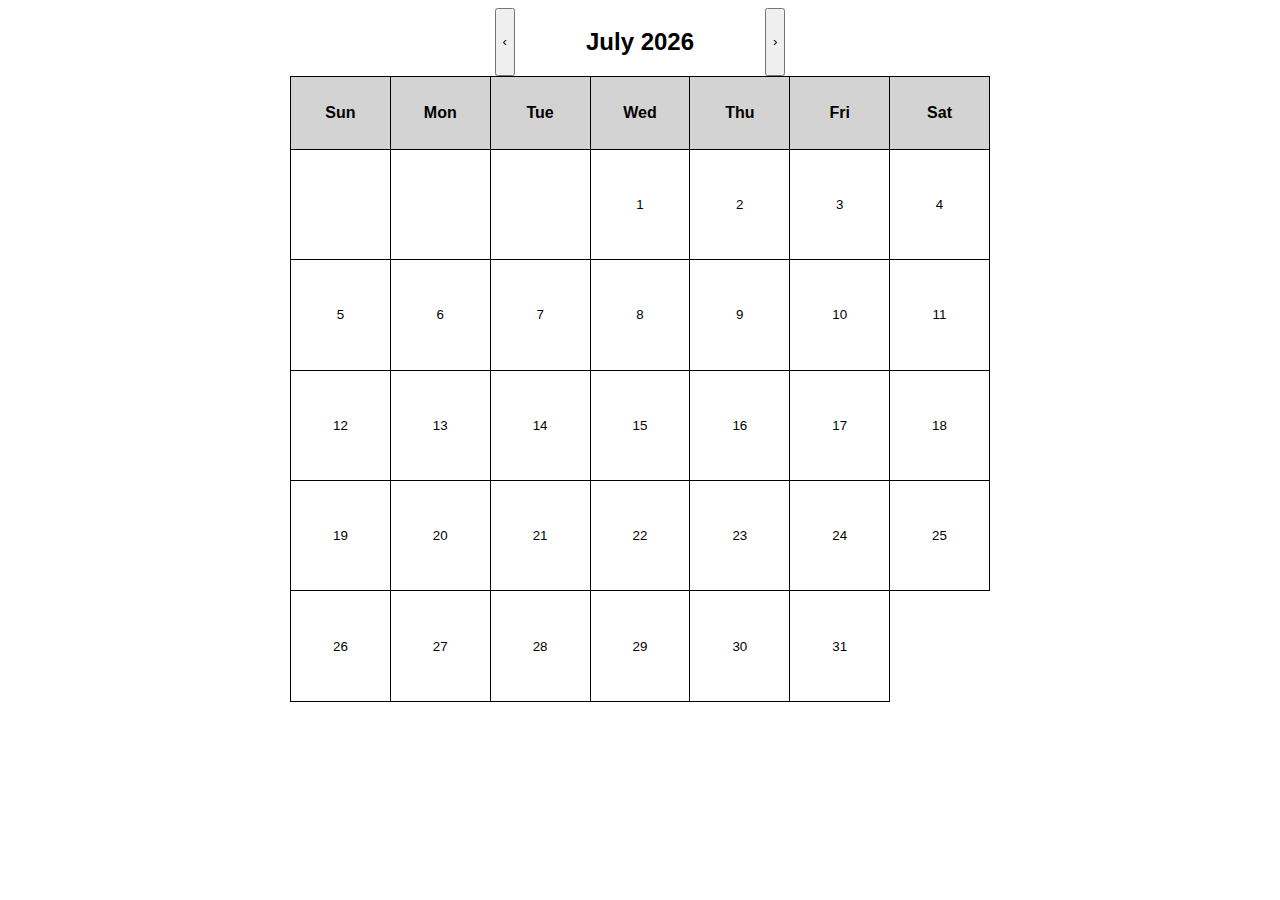
<file: calendar.html>
<!DOCTYPE html>
<html lang="en">
<head>
    <meta charset="UTF-8">
    <meta name="viewport" content="width=device-width, initial-scale=1.0">
    <title>Dynamic Calendar</title>
    <style>
        body {
            font-family: Arial, sans-serif;
            text-align: center;
        }
        .header {
            display: flex;
            justify-content: center;
        }
        .calendar {
            width: 700px;
            height: 626px;
            margin: auto;
            border-collapse: collapse;
        }
        th, td {
            border: 1px solid black;
            width: 70px;
            height: 70px;
            text-align: center;
        }
        th {
            background-color: lightgray;
        }
        .calendar-button {
            background-color: transparent;
            border: none;
            width: 100%;
            height: 100%;
        }
        .calendar-button:hover {
        background-color: #45a049;
        }
        #month-year {
            width: 250px;
        }
    </style>
</head>
<body>
    <div id="calendar-container">
        <div class ="header">
            <button id="prev-month" onclick="changeMonth(-1)">&#8249;</button>
            <h2 id="month-year"></h2>
            <button id="next-month" onclick="changeMonth(1)">&#8250;</button>
        </div>
        <table class="calendar">
            <thead>
                <tr>
                    <th>Sun</th> <th>Mon</th> <th>Tue</th> <th>Wed</th> <th>Thu</th> <th>Fri</th> <th>Sat</th>
                </tr>
            </thead>
            <tbody id="calendar-body">
                <!-- Dates will be inserted here by JavaScript -->
            </tbody>
        </table>
    </div>
    

    <div id="day-menu" style="display: none;">
        <h3>Day Details - <span id="day-number"></span></h3>
        <textarea id="day-notes" placeholder="Add notes for this day..."></textarea><br><br>
        <button onclick="closeDayMenu()">Close</button>
        <button onclick="saveNotes()">Save Notes</button>
    </div>

    <script>
        function generateCalendar(year, month) {
            let calendarBody = document.getElementById("calendar-body");
            let monthYear = document.getElementById("month-year");

            calendarBody.innerHTML = "";

            let monthNames = ["January", "February", "March", "April", "May", "June", "July", "August", "September", "October", "November", "December"];
            monthYear.innerText = monthNames[month] + " " + year;

            // Get first day of the month and total days
            let firstDay = new Date(year, month, 1).getDay();
            let daysInMonth = new Date(year, month + 1, 0).getDate();

            let row = document.createElement("tr");

            // Add empty cells for the first row
            for (let i = 0; i < firstDay; i++) {
                let cell = document.createElement("td");
                row.appendChild(cell);
            }
            
            // Fill in the days of the month
            for (let day = 1; day <= daysInMonth; day++) {
                if ((firstDay + day - 1) % 7 === 0) {
                    calendarBody.appendChild(row);
                    if (day != 1) {
                        row = document.createElement("tr");
                    }
                }

                let cell = document.createElement("td");
                let button = document.createElement("button");
                button.classList.add("calendar-button"); // ADDS DYNAMICALLY MADE BUTTONS TO A CLASS
                button.innerText = day;
                button.onclick = function() {
                    openDayMenu(day);
                };
                cell.appendChild(button);
                row.appendChild(cell);
            }

            // Append last row
            calendarBody.appendChild(row);
        }
        function openDayMenu(day) {
            document.getElementById("calendar-container").style.display = "none";
            // document.getElementById("day-number").innerText = day;
            document.getElementById("day-menu").style.display = "block";
        }

        // Close the day menu (modal)
        function closeDayMenu() {
            document.getElementById("day-menu").style.display = "none";
            document.getElementById("calendar-container").style.display = "block";
        }

        // Save notes (you can add more functionality to save this data)
        function saveNotes() {
            let notes = document.getElementById("day-notes").value;
            alert("Notes saved for this day: " + notes); // This can be replaced with saving to a database or local storage
            closeDayMenu();
        }

        function changeMonth(direction) {
            currentMonth += direction;
            generateCalendar(currentYear, currentMonth)
        }
        
        let currentYear = new Date().getFullYear();
        let currentMonth = new Date().getMonth();  // 0 = January, 11 = December
        let selectedDay = new Date().getDate();  // Set the current day
        generateCalendar(currentYear, currentMonth);
    </script>

</body>
</html>
</file>
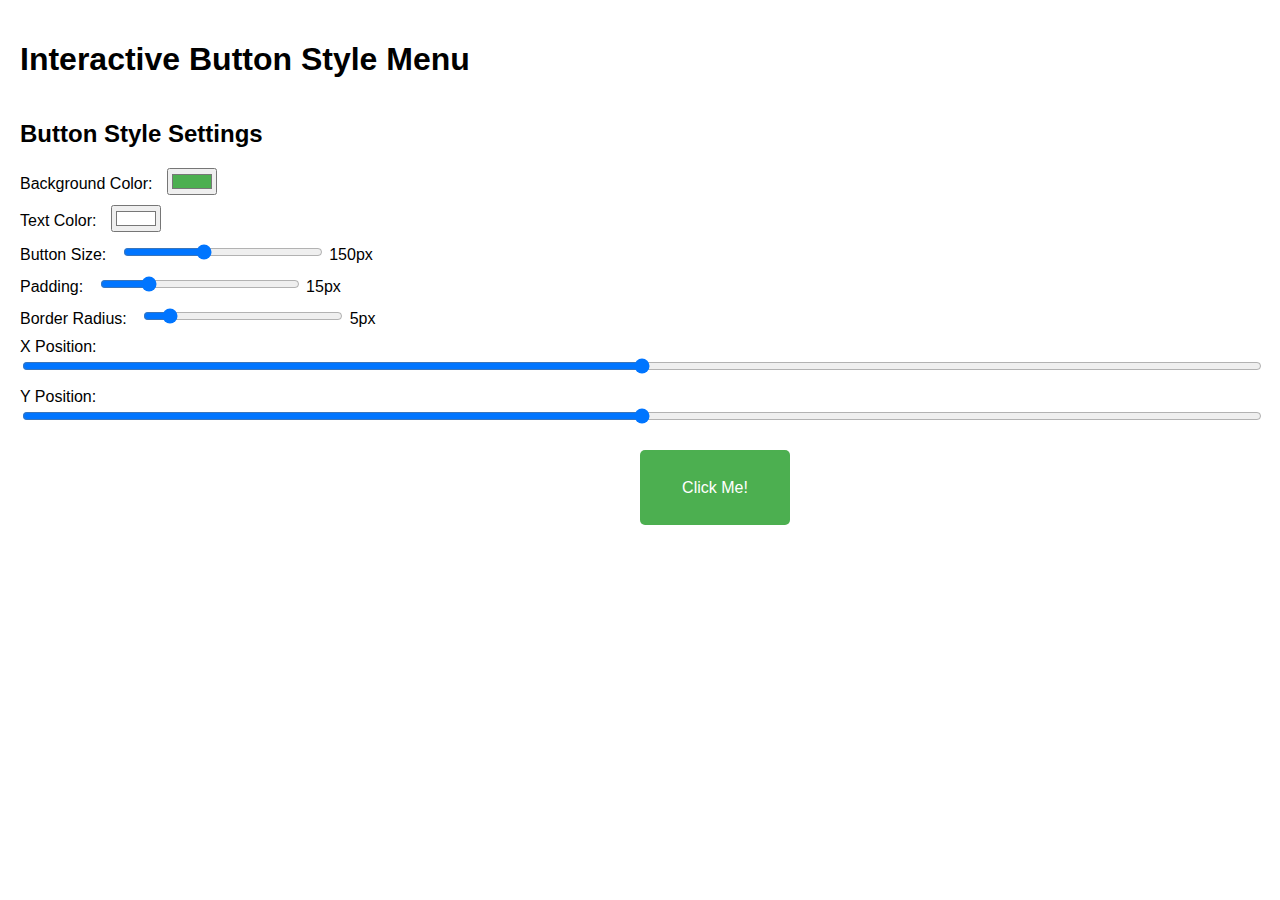
<file: interactive.html>
<!DOCTYPE html>
<html lang="en">
<head>
    <meta charset="UTF-8">
    <meta name="viewport" content="width=device-width, initial-scale=1.0">
    <title>Interactive Button Style Menu</title>
    <style>
        body {
            font-family: Arial, sans-serif;
            margin: 0;
            padding: 20px;
            overflow: hidden;
        }

        .button-container {
            display: flex;
            flex-direction: column;
            align-items: center;
        }

        .interactive-button {
            position: absolute;
            padding: 15px;
            background-color: #4CAF50;
            color: white;
            border: none;
            font-size: 16px;
            cursor: pointer;
            transition: all 0.3s ease;
        }

        /* Style the sliders and inputs */
        .settings {
            margin-top: 20px;
        }

        .setting-item {
            margin: 10px 0;
        }

        label {
            margin-right: 10px;
        }

        .slider {
            width: 200px;
        }

        #xPosSlider, #yPosSlider {
            width: 100%;
        }

        #visualization {
            margin-top: 20px;
        }
    </style>
</head>
<body>

    <h1>Interactive Button Style Menu</h1>

    <div class="button-container">
        <button id="interactiveButton" class="interactive-button">Click Me!</button>
    </div>

    <div class="settings">
        <h2>Button Style Settings</h2>

        <!-- Background Color -->
        <div class="setting-item">
            <label for="bgColorPicker">Background Color:</label>
            <input type="color" id="bgColorPicker" value="#4CAF50">
        </div>

        <!-- Text Color -->
        <div class="setting-item">
            <label for="textColorPicker">Text Color:</label>
            <input type="color" id="textColorPicker" value="#ffffff">
        </div>

        <!-- Button Size -->
        <div class="setting-item">
            <label for="btnSizeSlider">Button Size:</label>
            <input type="range" id="btnSizeSlider" class="slider" min="50" max="300" value="150">
            <span id="btnSizeLabel">150px</span>
        </div>

        <!-- Button Padding -->
        <div class="setting-item">
            <label for="btnPaddingSlider">Padding:</label>
            <input type="range" id="btnPaddingSlider" class="slider" min="5" max="50" value="15">
            <span id="btnPaddingLabel">15px</span>
        </div>

        <!-- Border Radius -->
        <div class="setting-item">
            <label for="borderRadiusSlider">Border Radius:</label>
            <input type="range" id="borderRadiusSlider" class="slider" min="0" max="50" value="5">
            <span id="borderRadiusLabel">5px</span>
        </div>

        <!-- Button Position -->
        <div class="setting-item">
            <label for="xPosSlider">X Position:</label>
            <input type="range" id="xPosSlider" class="slider" min="0" max="100%" value="50%">
        </div>

        <div class="setting-item">
            <label for="yPosSlider">Y Position:</label>
            <input type="range" id="yPosSlider" class="slider" min="0" max="100%" value="50%">
        </div>
    </div>

    <script>
        const interactiveButton = document.getElementById('interactiveButton');
        const bgColorPicker = document.getElementById('bgColorPicker');
        const textColorPicker = document.getElementById('textColorPicker');
        const btnSizeSlider = document.getElementById('btnSizeSlider');
        const btnPaddingSlider = document.getElementById('btnPaddingSlider');
        const borderRadiusSlider = document.getElementById('borderRadiusSlider');
        const xPosSlider = document.getElementById('xPosSlider');
        const yPosSlider = document.getElementById('yPosSlider');
        const btnSizeLabel = document.getElementById('btnSizeLabel');
        const btnPaddingLabel = document.getElementById('btnPaddingLabel');
        const borderRadiusLabel = document.getElementById('borderRadiusLabel');

        // Function to update button styles based on the settings
        function updateButtonStyles() {
            // Update button background and text color
            interactiveButton.style.backgroundColor = bgColorPicker.value;
            interactiveButton.style.color = textColorPicker.value;

            // Update button size and padding
            const size = btnSizeSlider.value;
            interactiveButton.style.width = size + 'px';
            interactiveButton.style.height = size / 2 + 'px';
            btnSizeLabel.textContent = size + 'px';

            const padding = btnPaddingSlider.value;
            interactiveButton.style.padding = padding + 'px';
            btnPaddingLabel.textContent = padding + 'px';

            // Update border radius
            const borderRadius = borderRadiusSlider.value;
            interactiveButton.style.borderRadius = borderRadius + 'px';
            borderRadiusLabel.textContent = borderRadius + 'px';

            // Update button position
            interactiveButton.style.left = xPosSlider.value + '%';
            interactiveButton.style.top = yPosSlider.value + '%';
        }

        // Event listeners for changes
        bgColorPicker.addEventListener('input', updateButtonStyles);
        textColorPicker.addEventListener('input', updateButtonStyles);
        btnSizeSlider.addEventListener('input', updateButtonStyles);
        btnPaddingSlider.addEventListener('input', updateButtonStyles);
        borderRadiusSlider.addEventListener('input', updateButtonStyles);
        xPosSlider.addEventListener('input', updateButtonStyles);
        yPosSlider.addEventListener('input', updateButtonStyles);

        // Initial call to apply default styles
        updateButtonStyles();
    </script>

</body>
</html>
</file>
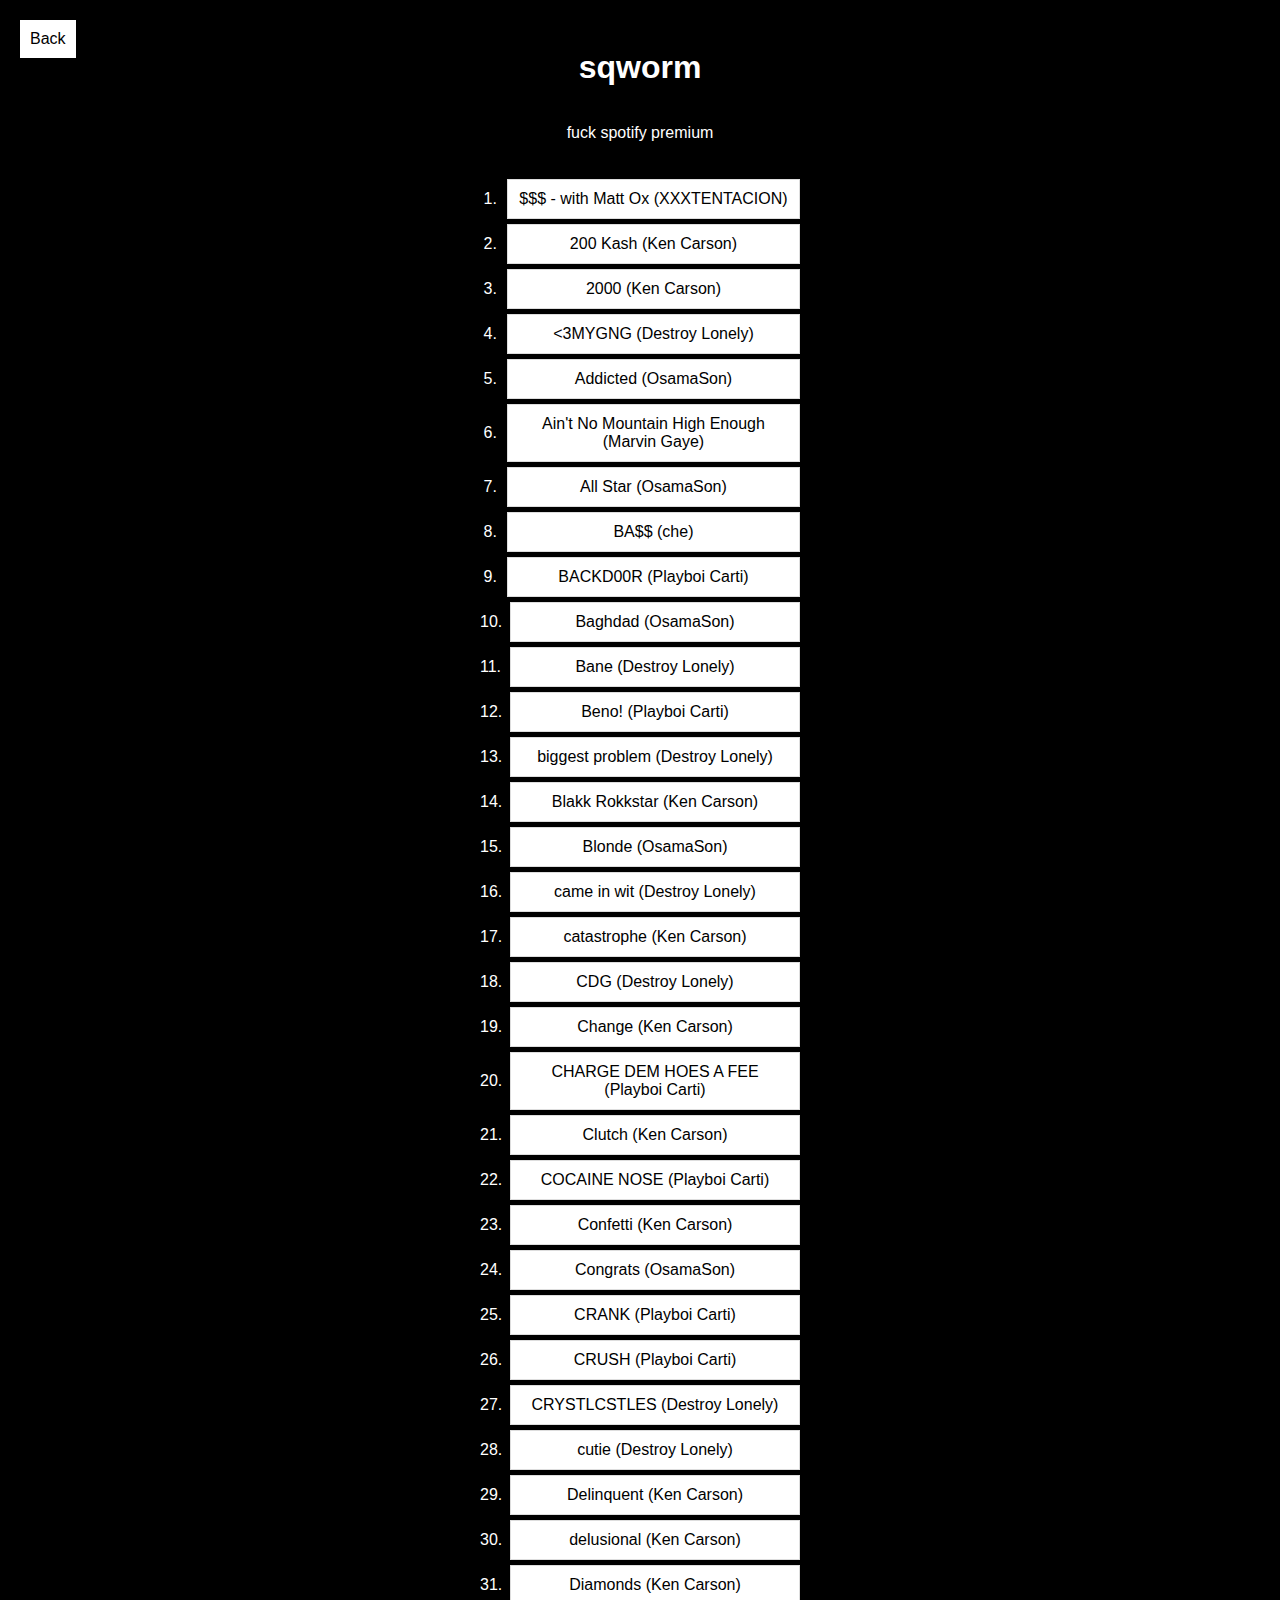
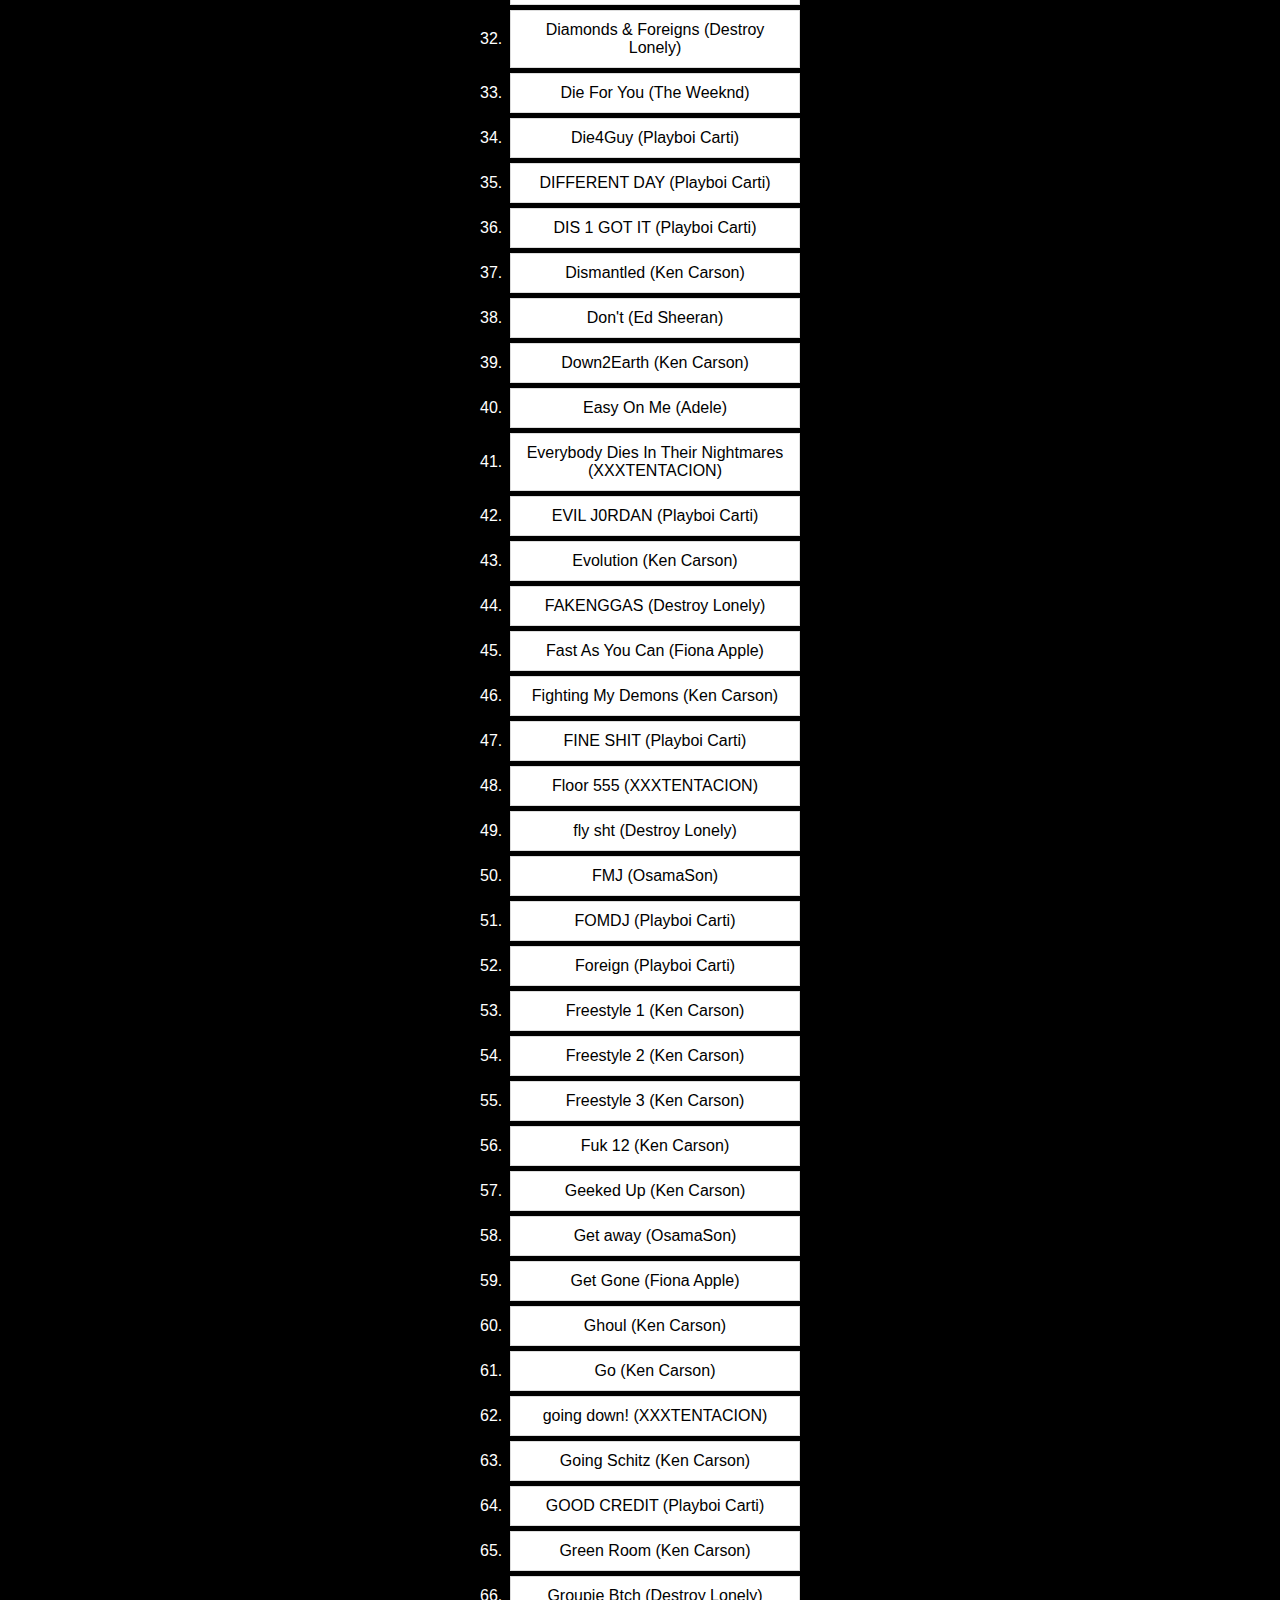
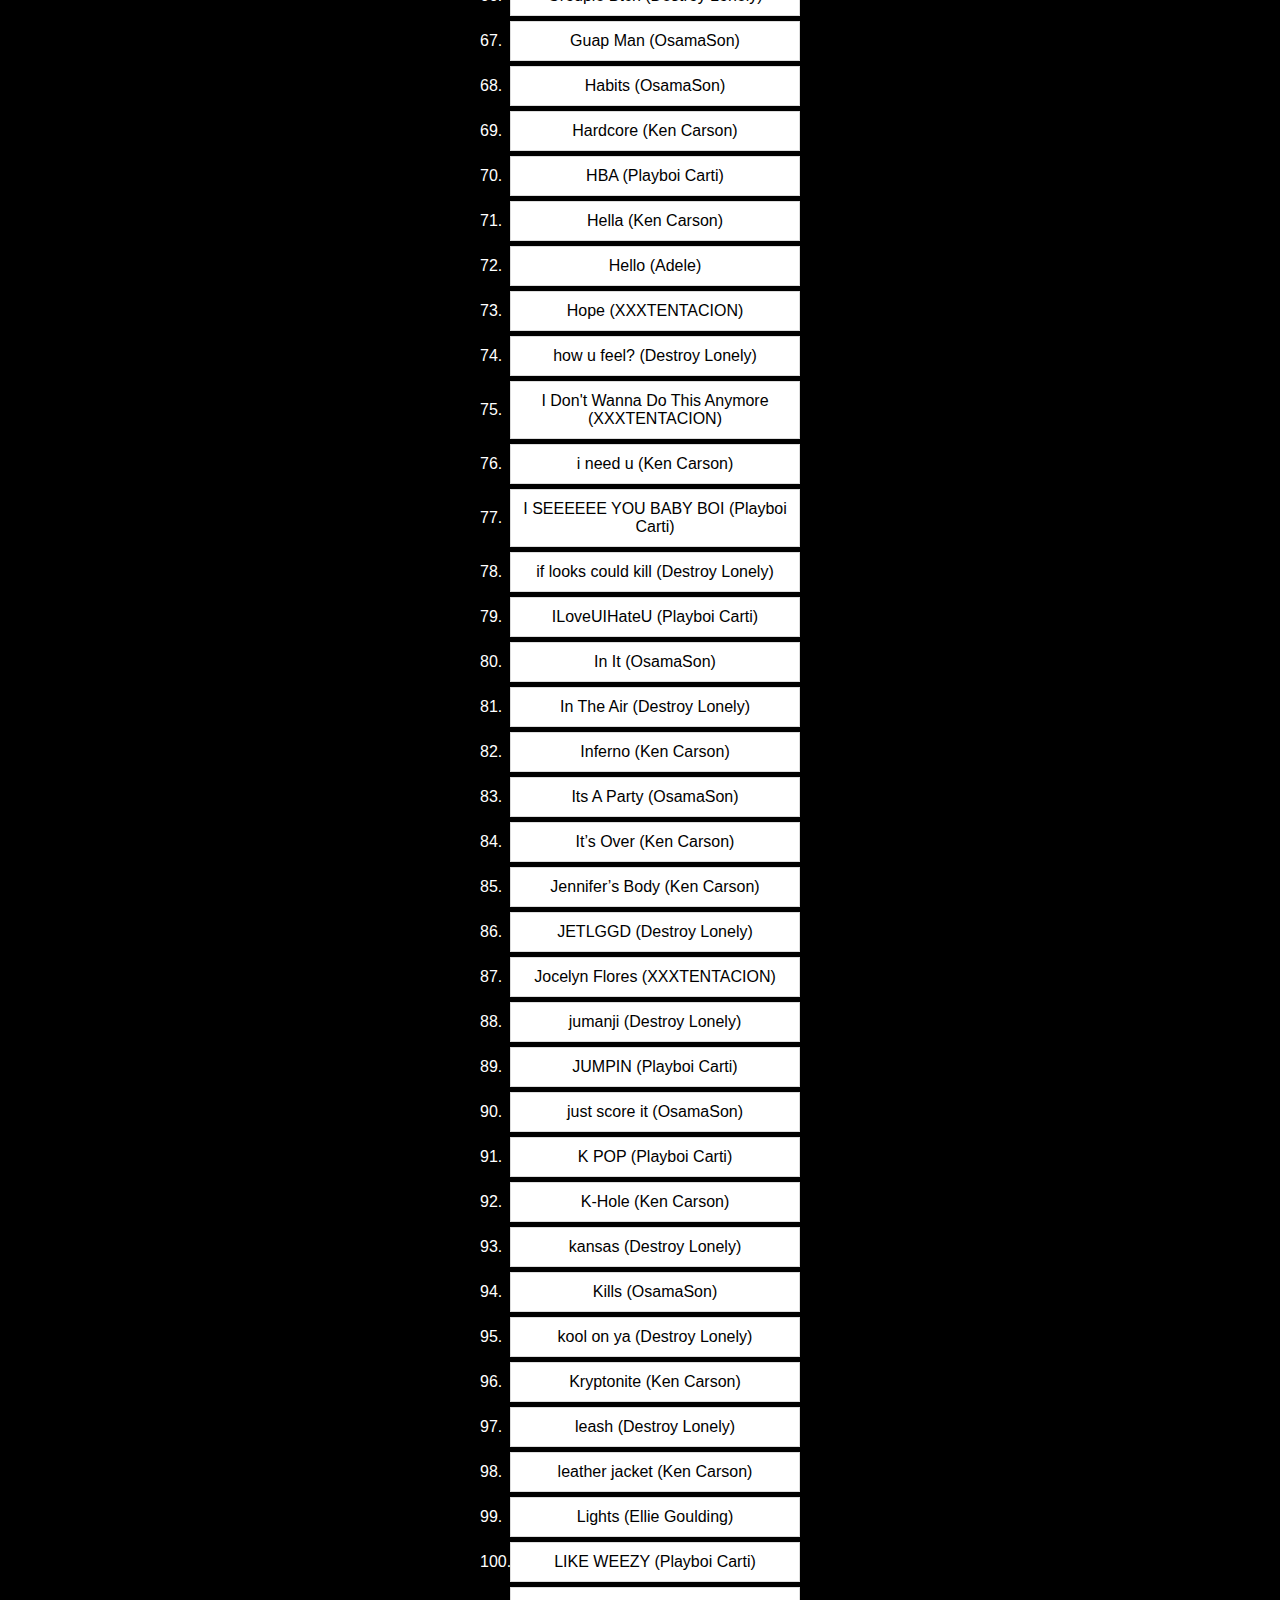
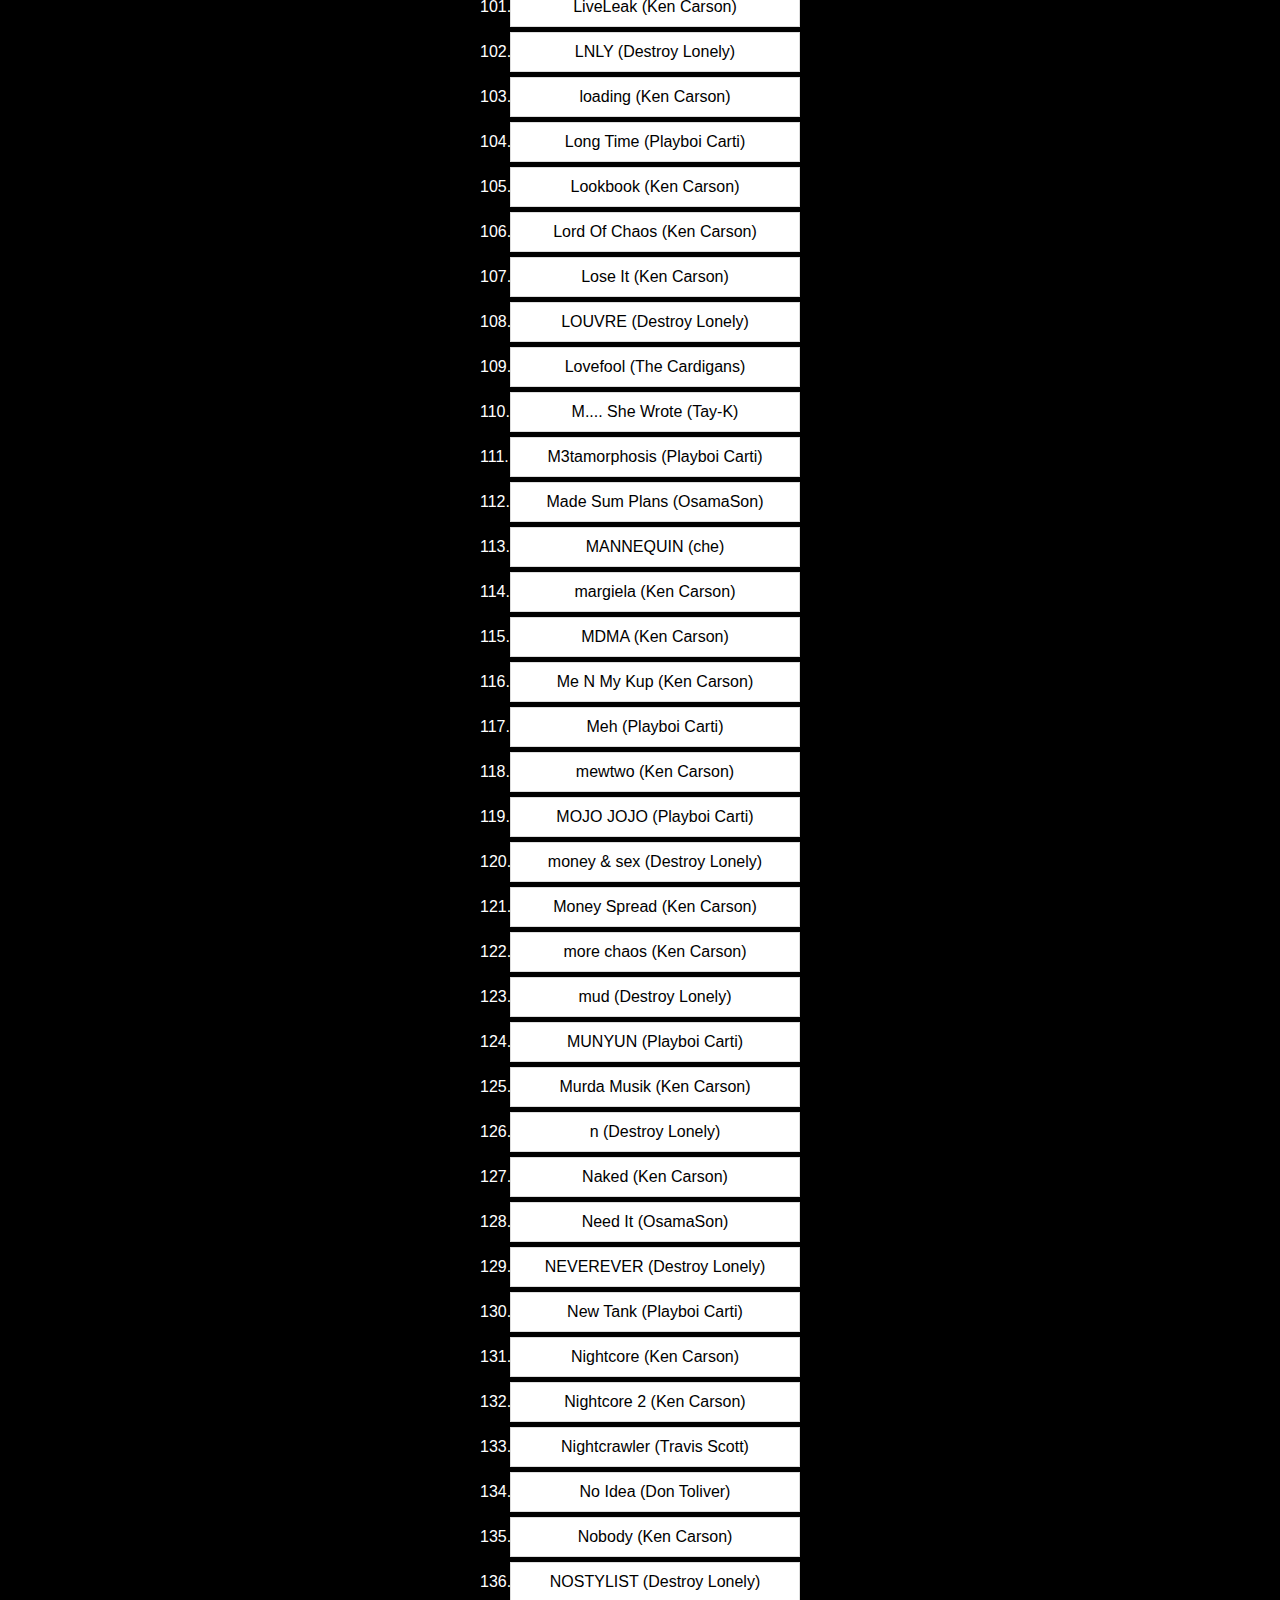
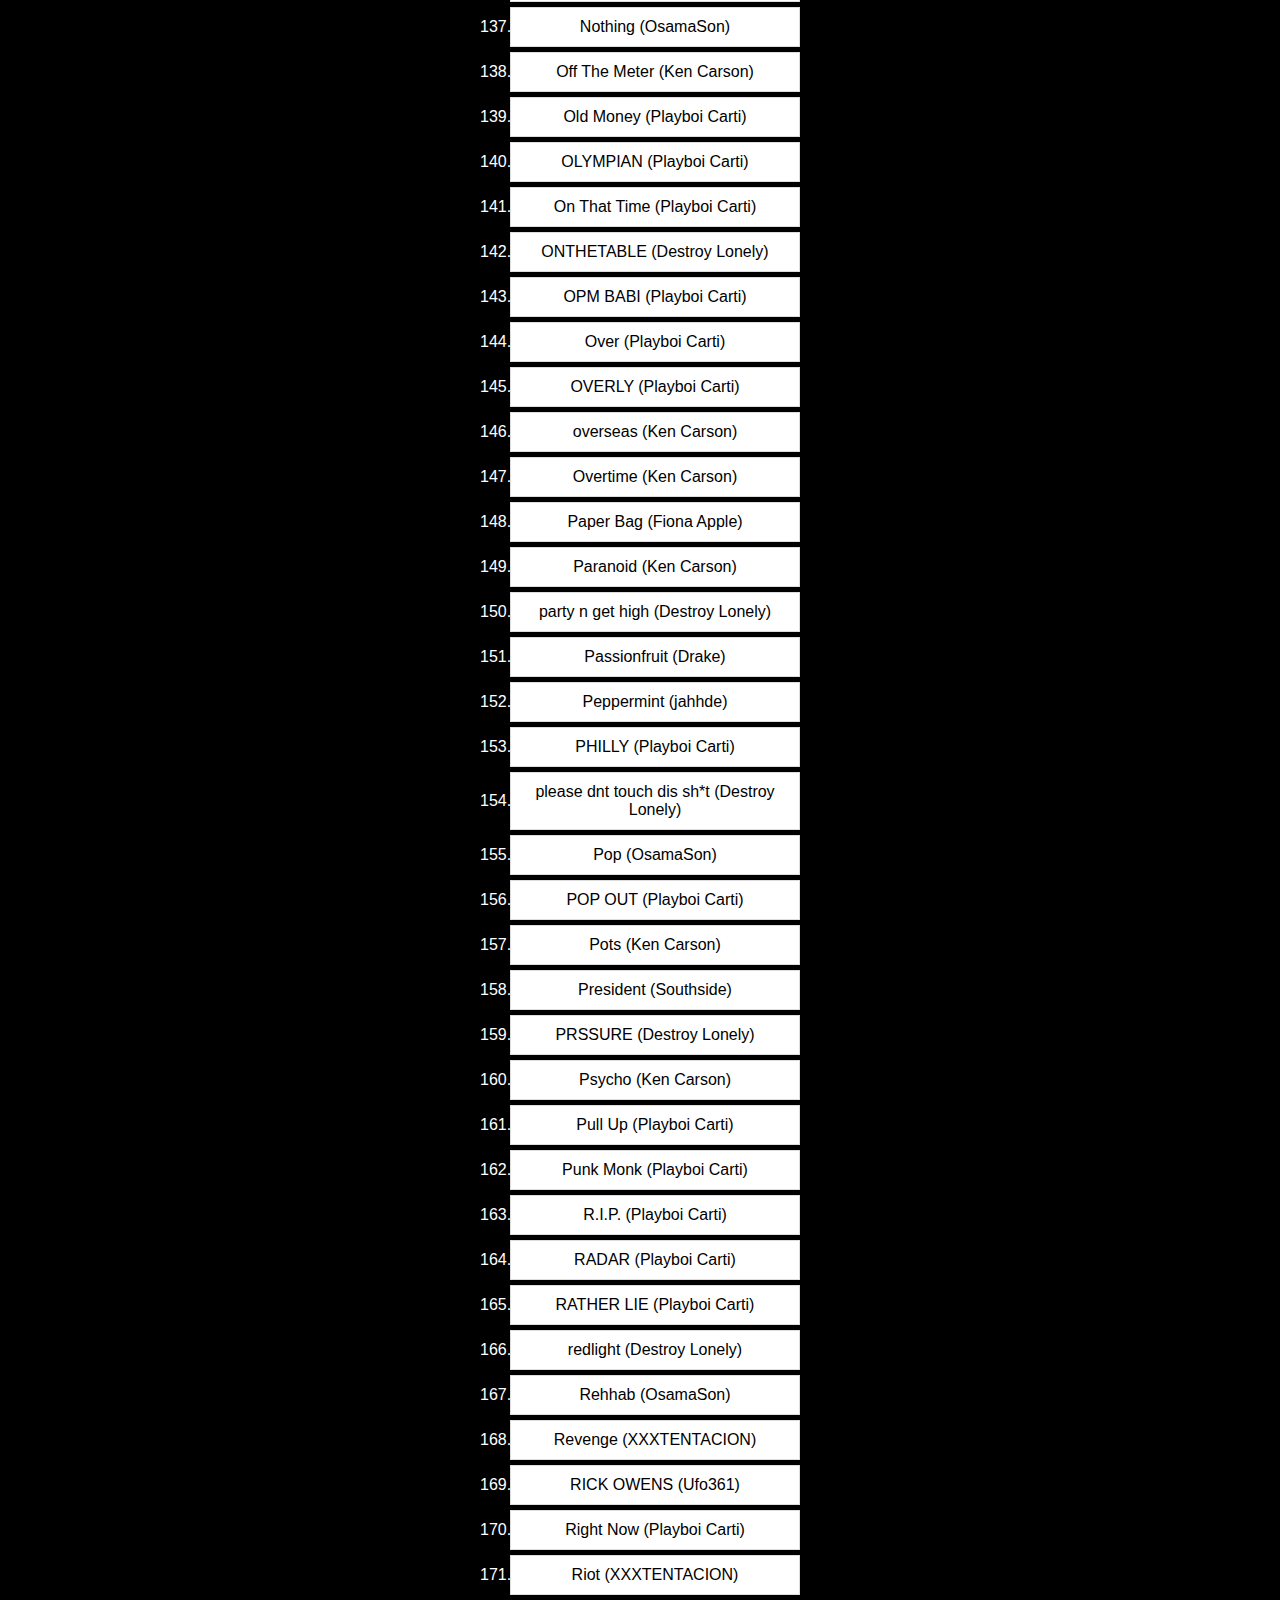
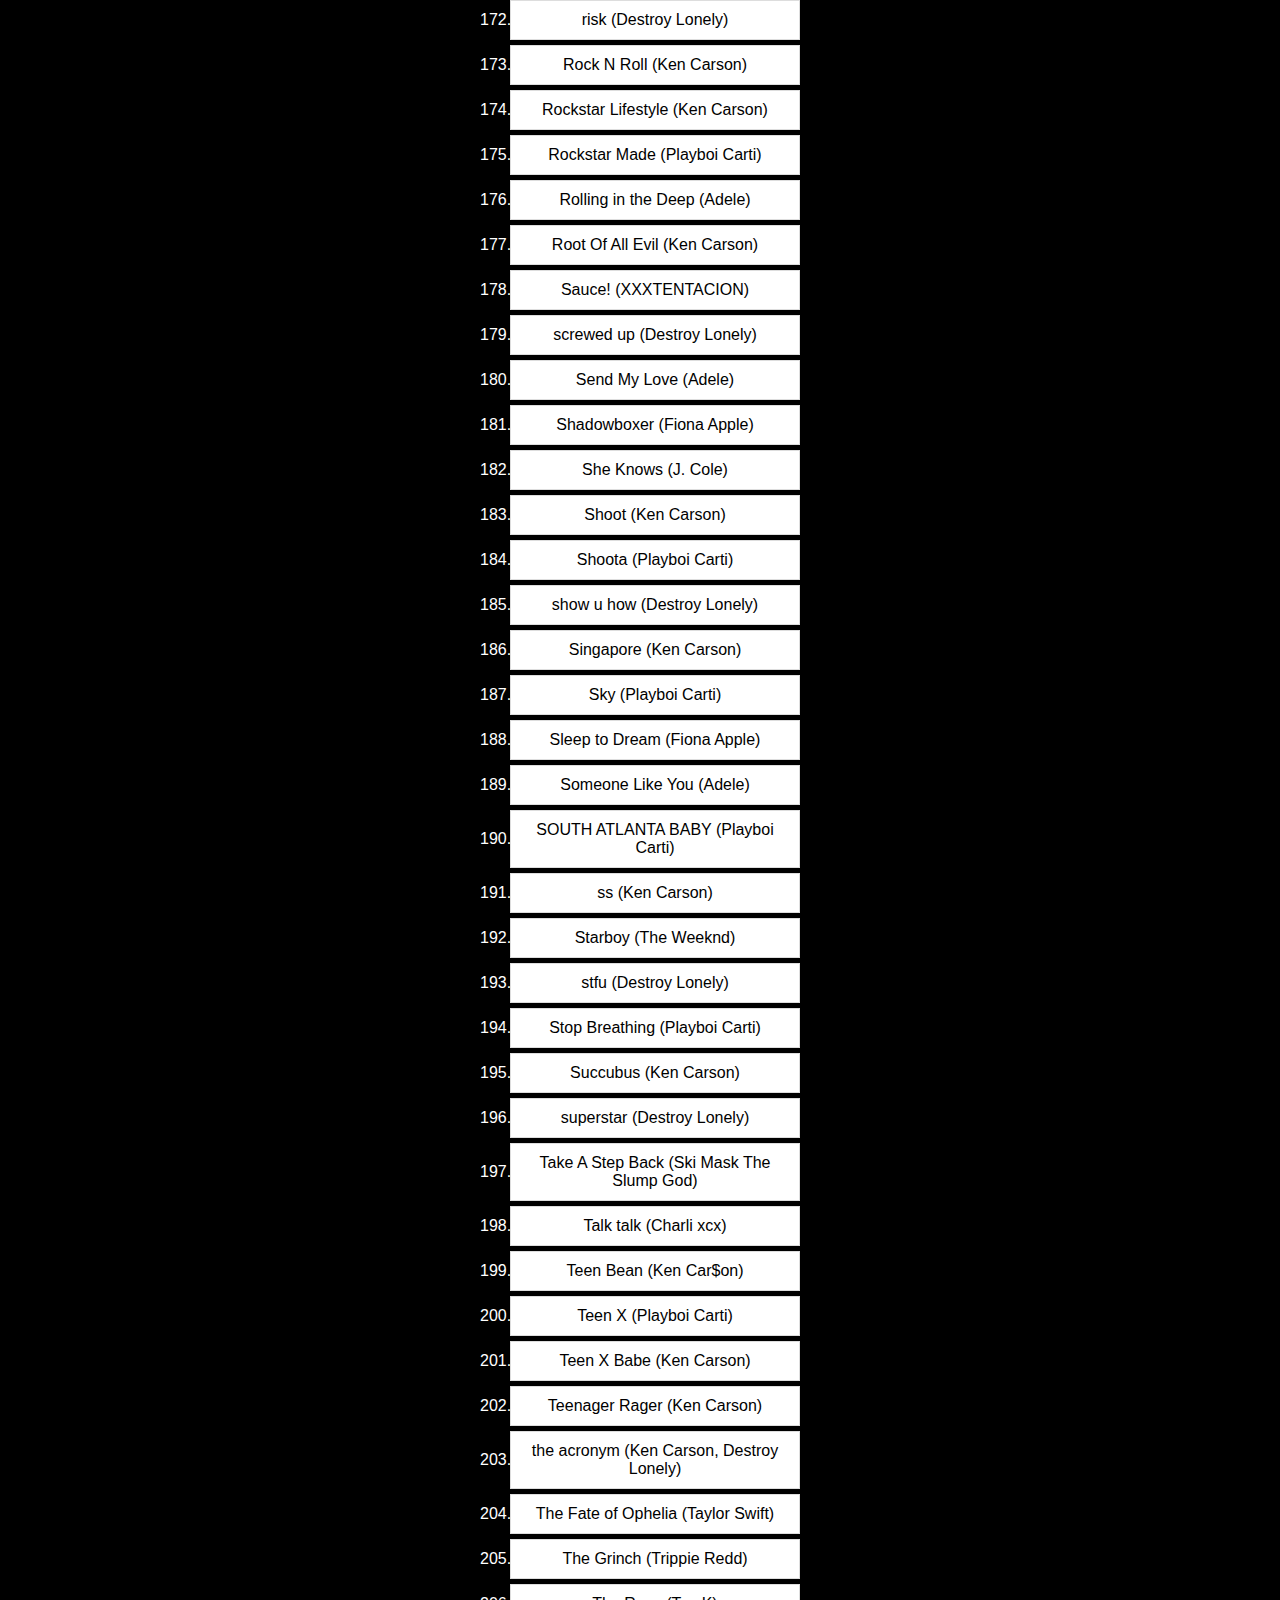
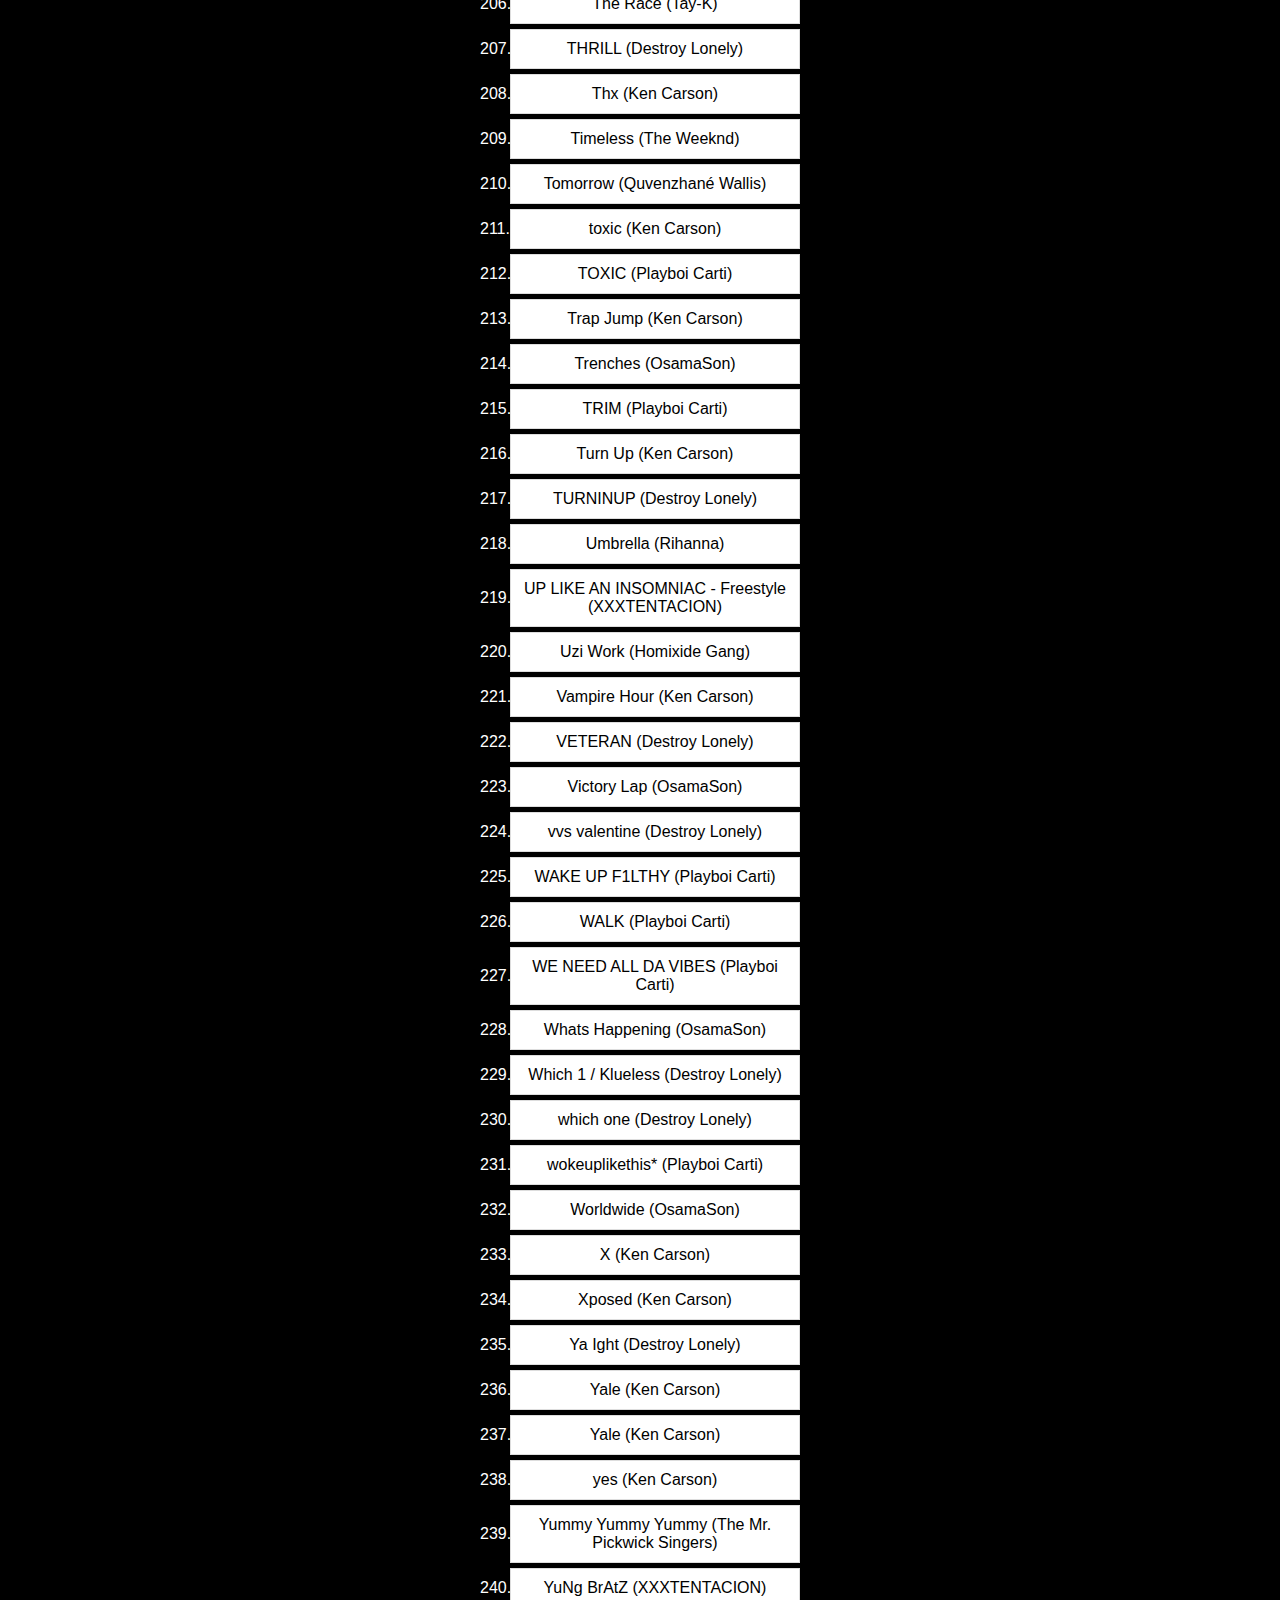
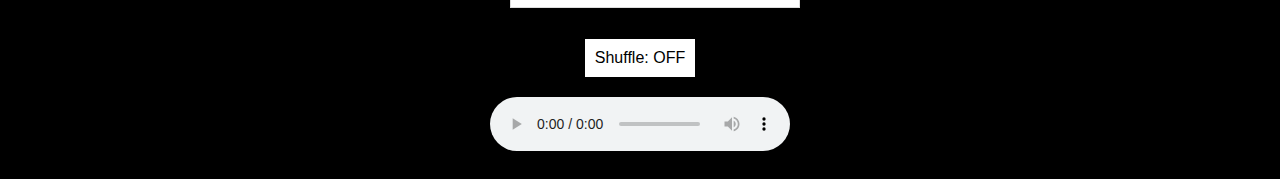
<file: music.html>
<!DOCTYPE html>
<html lang="en">
<head>
    <meta charset="UTF-8">
    <meta name="viewport" content="width=device-width, initial-scale=1.0">
    <title>Music Player</title>
    <style>
        body {
            font-family: Arial, sans-serif;
            background-color: #000000;
            display: flex;
            flex-direction: column;
            align-items: center;
            padding: 20px;
        }
        .song-list {
            list-style-type: none;
            padding: 0;
            width: 320px;
        }
        .song-item-wrapper {
            display: flex;
            align-items: center;
            margin: 5px 0;
        }
        .song-number {
            color: white;
            margin-right: 10px;
            width: 20px;
            text-align: right;
        }
        .song-item {
            background-color: #ffffff;
            border: 1px solid #ddd;
            padding: 10px;
            cursor: pointer;
            width: 100%;
            text-align: center;
            flex-grow: 1;
        }
        .song-item:hover {
            background-color: #eaeaea;
        }
        audio {
            margin-top: 20px;
        }
        #shuffleButton {
            margin-top: 10px;
            padding: 10px;
            background-color: white;
            color: black;
            border: none;
            cursor: pointer;
            font-size: 16px;
        }
        #backButton {
            position: absolute; 
            top: 20px;         
            left: 20px;        
            padding: 10px;
            background-color: white;
            color: black;
            border: none;
            cursor: pointer;
            font-size: 16px;
        }
        #shuffleButton:hover, #backButton:hover {
            background-color: #6b00b3;
        }
    </style>
</head>
<body>

    <button id="backButton" onclick="window.location.href='index.html'">Back</button>

    <h1 style="color: #ffffff;">sqworm</h1>

    <p style="color: #ffffff;">fuck spotify premium</p>

    <ul class="song-list" id="song-list"></ul>

    <button id="shuffleButton">Shuffle: OFF</button>

    <audio id="audio-player" controls>
        <source id="audio-source" src="" type="audio/mp3">
    </audio>

    <script>
        let songs = [];
        let currentSongIndex = 0;
        let isShuffle = false;

        fetch('assets/data.json')
            .then(response => response.json())
            .then(data => {
                songs = data;
                const songListElement = document.getElementById('song-list');
                const audioPlayer = document.getElementById('audio-player');
                const audioSource = document.getElementById('audio-source');
                const shuffleButton = document.getElementById('shuffleButton');

                function playSong(index) {
                    if (index >= songs.length) {
                        index = 0;
                    }
                    currentSongIndex = index;
                    const song = songs[currentSongIndex];
                    audioSource.src = song.file;
                    audioPlayer.load();
                    audioPlayer.play();
                }

                function getNextSongIndex() {
                    return isShuffle ? Math.floor(Math.random() * songs.length) : currentSongIndex + 1;
                }

                songs.forEach((song, index) => {
                    const listItemWrapper = document.createElement('div');
                    listItemWrapper.classList.add('song-item-wrapper');

                    const songNumber = document.createElement('span');
                    songNumber.classList.add('song-number');
                    songNumber.textContent = `${index + 1}.`;

                    const listItem = document.createElement('li');
                    listItem.classList.add('song-item');
                    listItem.textContent = `${song.title} (${song.artist})`;

                    listItem.addEventListener('click', () => {
                        playSong(index);
                    });

                    listItemWrapper.appendChild(songNumber);
                    listItemWrapper.appendChild(listItem);
                    songListElement.appendChild(listItemWrapper);
                });

                audioPlayer.addEventListener('ended', () => {
                    playSong(getNextSongIndex());
                });

                shuffleButton.addEventListener('click', () => {
                    isShuffle = !isShuffle;
                    shuffleButton.textContent = `Shuffle: ${isShuffle ? "ON" : "OFF"}`;
                });
            })
            .catch(error => {
                console.error('Error loading songs.json:', error);
            });
    </script>

</body>
</html>
</file>
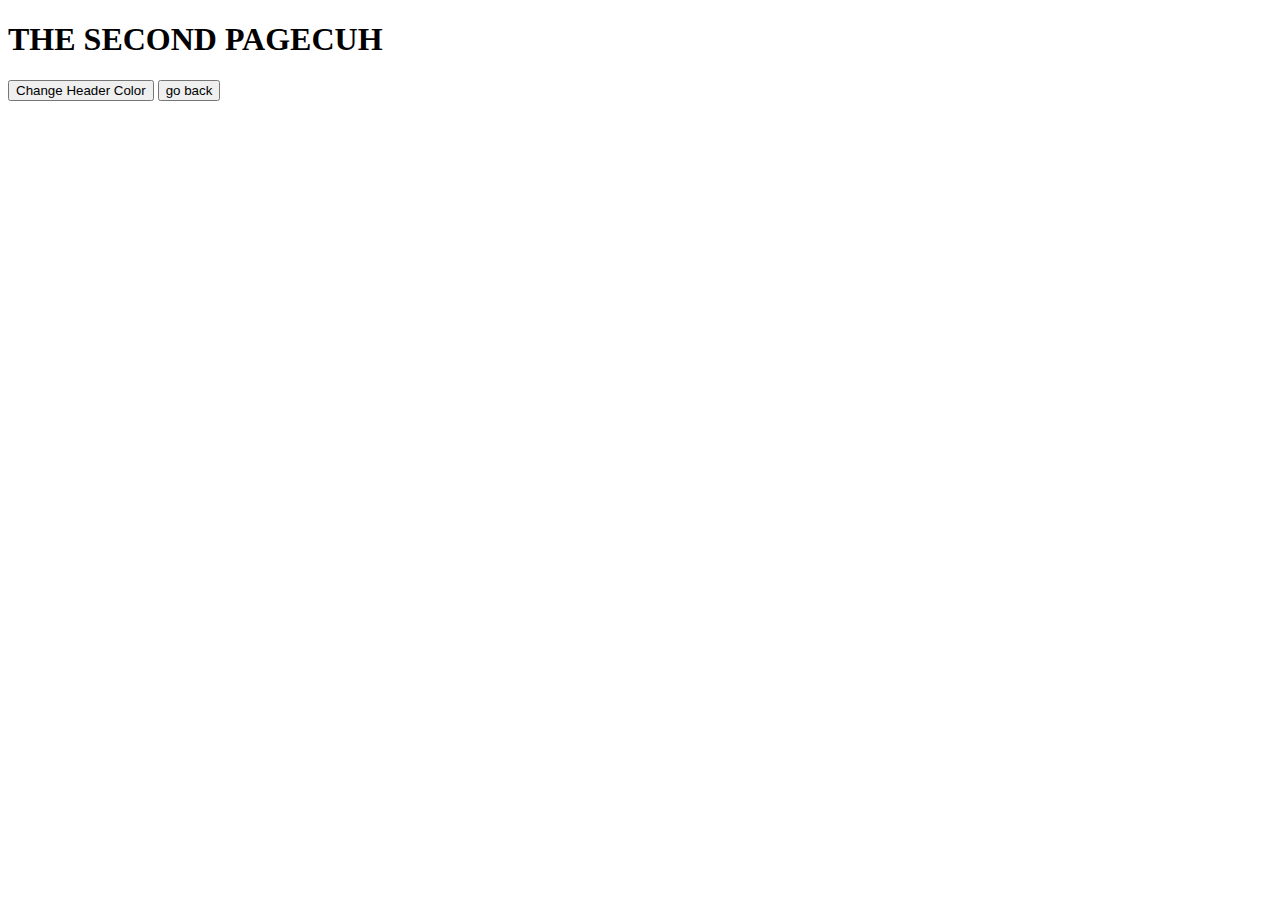
<file: page.html>
<!DOCTYPE html>
<html lang="en">
<head>
    <meta charset="UTF-8">
    <meta name="viewport" content="width=device-width, initial-scale=1.0">
    <title>nothing</title>
</head>
<body>
    <h1 id="header">THE SECOND PAGECUH</h1>
    
    <!-- Button to trigger color change -->
    <button id="colorButton">Change Header Color</button>
    <button id="backButton">go back</button>

    <script>
        // Get references to the button and header
        const button = document.getElementById('colorButton');
        const button1 = document.getElementById('backButton');
        const header = document.getElementById('header');

        // Add event listener to button
        button.addEventListener('click', function() {
            // Change the header color to red
            header.style.color = 'blue';
        });

        button1.addEventListener('click', function() {
            window.location.href = 'index.html';

        });
            
    </script>
</body>
</html>
</file>
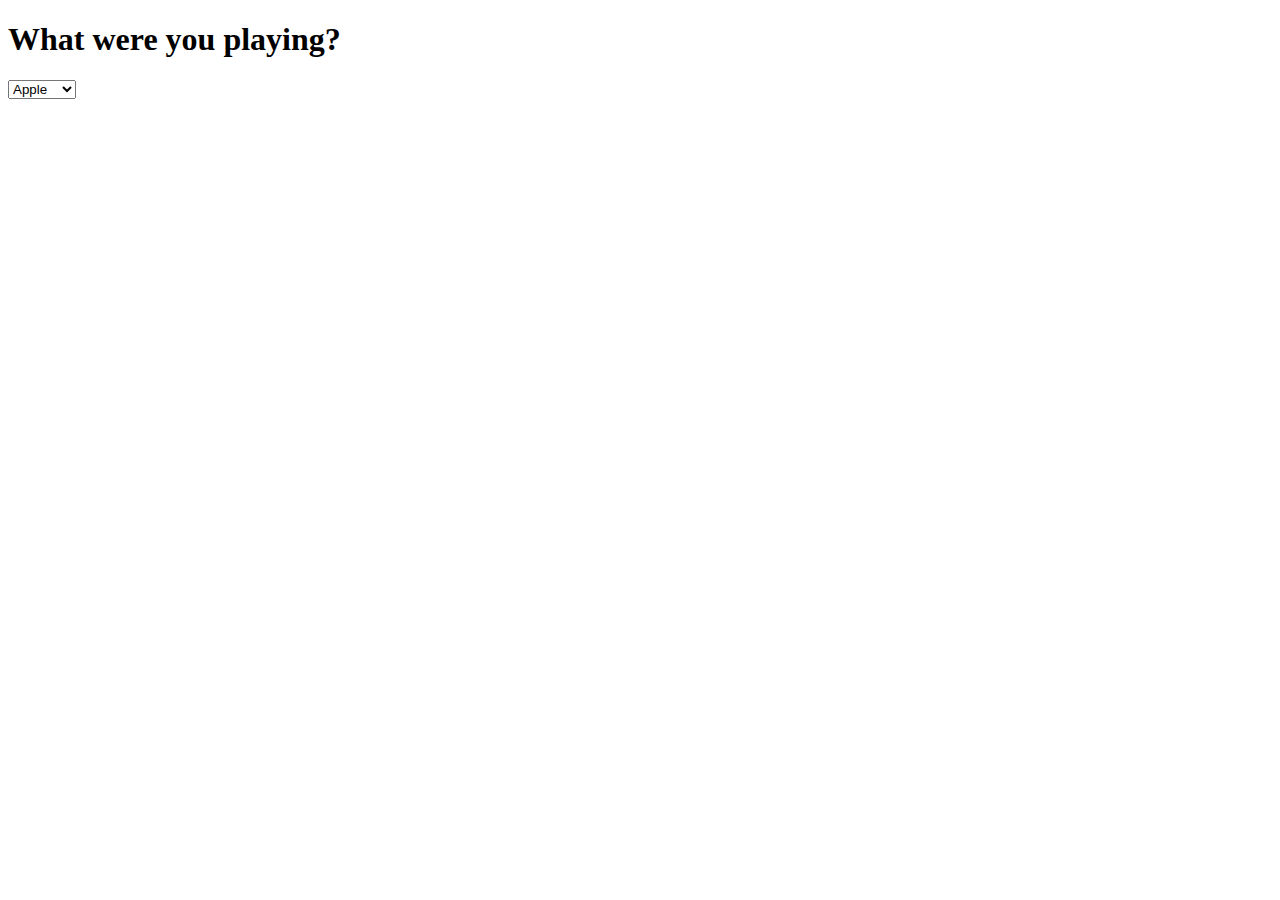
<file: Untitled-1.html>
<!DOCTYPE html>
<html lang="en">
<head>
    <meta charset="UTF-8">
    <meta name="viewport" content="width=device-width, initial-scale=1.0">
    <title>Shenanigins</title>
</head>
<body>
    <h1>What were you playing?</h1>
    
    <form>
        <select id="fruits" name="fruits">
            <option value="apple">Apple</option>
            <option value="banana">Banana</option>
            <option value="cherry">Cherry</option>
            <option value="date">Date</option>
        </select>
    </form>

</body>
</html>
</file>
